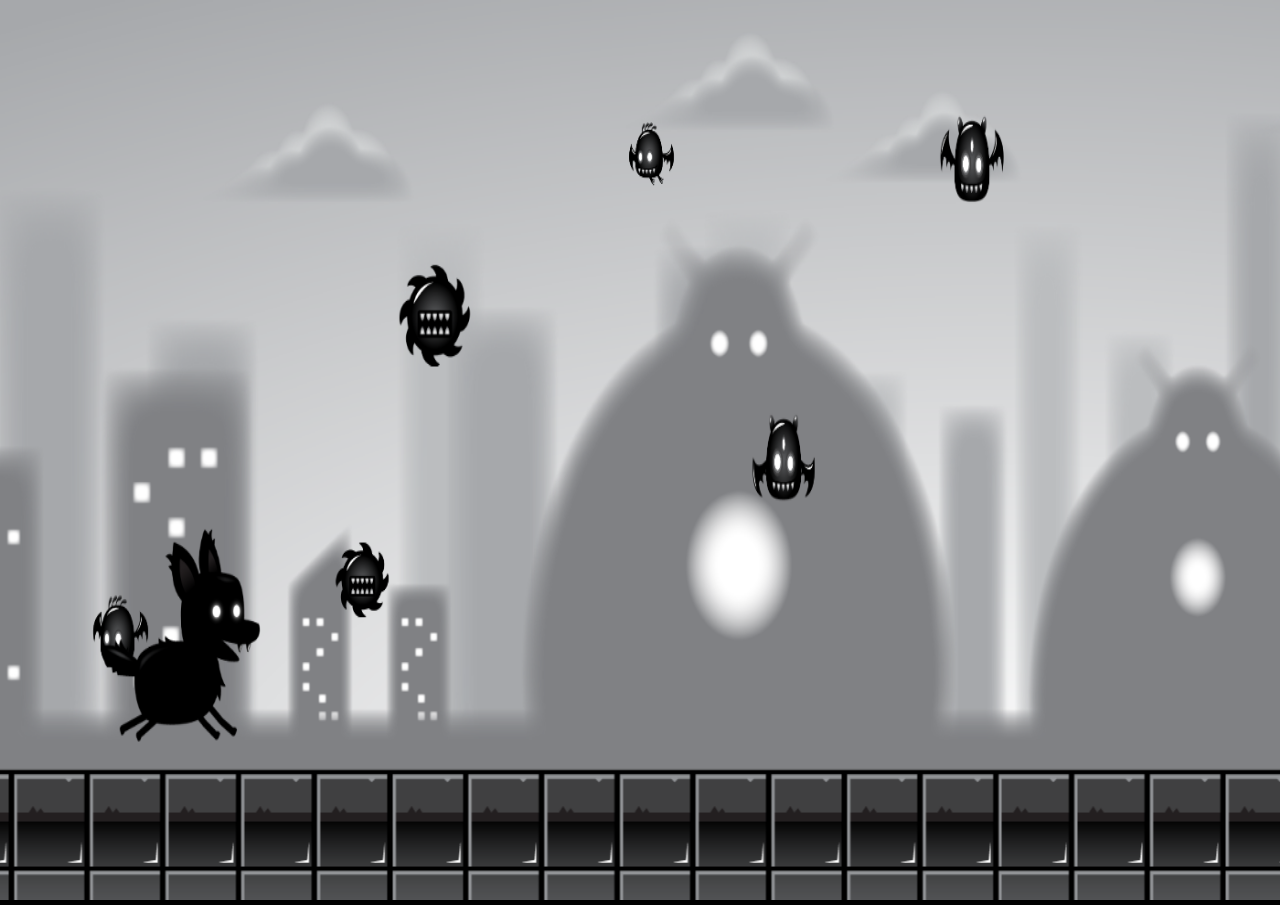
<file: index.html>
<!DOCTYPE html>
<html lang="en">
<head>
    <meta charset="UTF-8">
    <meta http-equiv="X-UA-Compatible" content="IE=edge">
    <meta name="viewport" content="width=device-width, initial-scale=1.0">
    <link rel="stylesheet" href="game css/background.css">
    <title>Dog game character,background and enemy</title>
</head>
<body id >
    <canvas id = "canva1"></canvas>
    <script src="game js/background+character+enemy.js"></script>
</body>
</html>
</file>
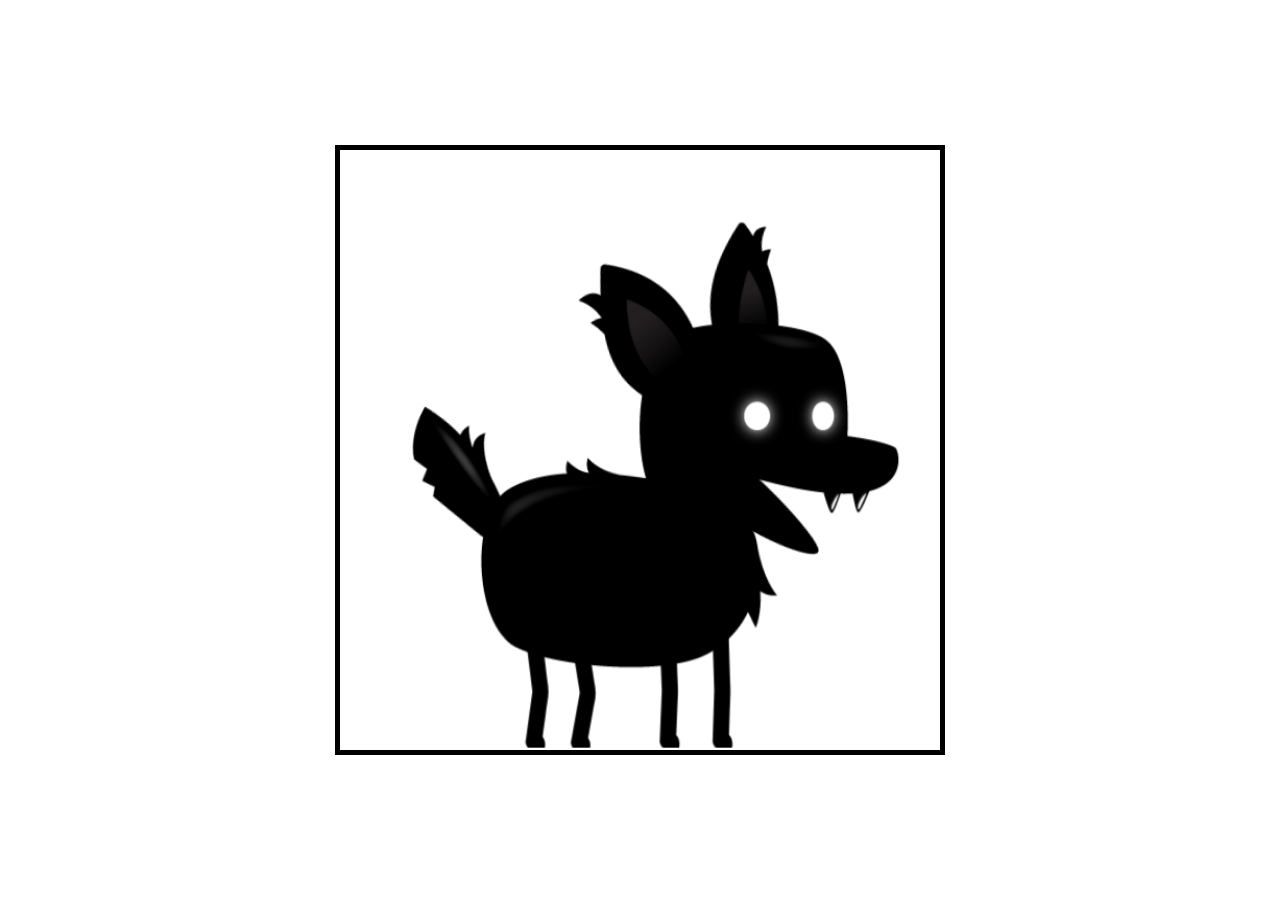
<file: animation.html>
<!DOCTYPE html>
<html lang="en">
<head>
    <meta charset="UTF-8">
    <meta http-equiv="X-UA-Compatible" content="IE=edge">
    <meta name="viewport" content="width=device-width, initial-scale=1.0">
    <link rel="stylesheet" href="game css/animation.css">
    <title>Dog game_character</title>
</head>
<body>
    <canvas id = "canva1"></canvas>
    <script src="game js/animation.js"></script>
</body>
</html>
</file>
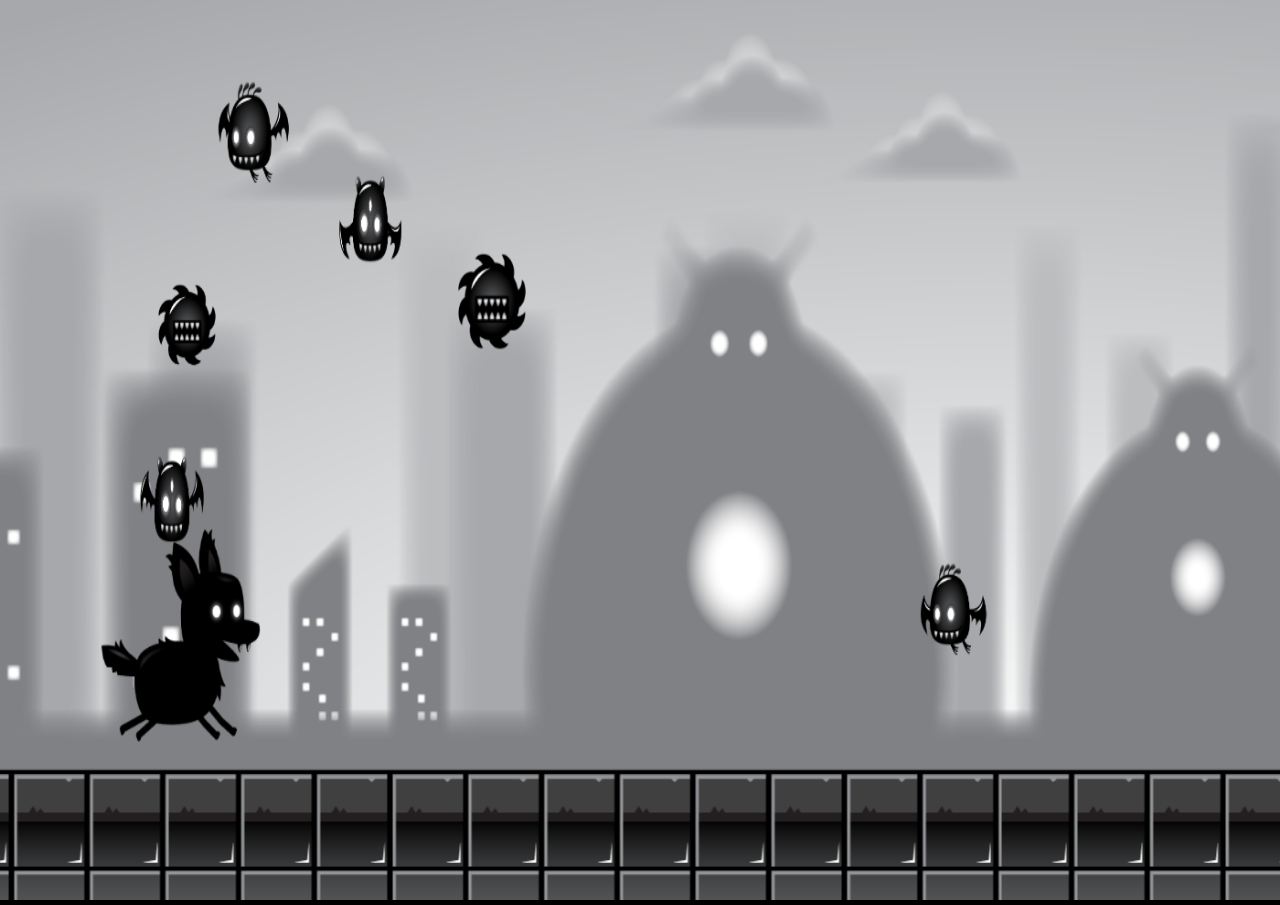
<file: background+character+enemy.html>
<!DOCTYPE html>
<html lang="en">
<head>
    <meta charset="UTF-8">
    <meta http-equiv="X-UA-Compatible" content="IE=edge">
    <meta name="viewport" content="width=device-width, initial-scale=1.0">
    <link rel="stylesheet" href="game css/background.css">
    <title>Dog game character,background and enemy</title>
</head>
<body id >
    <canvas id = "canva1"></canvas>
    <script src="game js/background+character+enemy.js"></script>
</body>
</html>
</file>
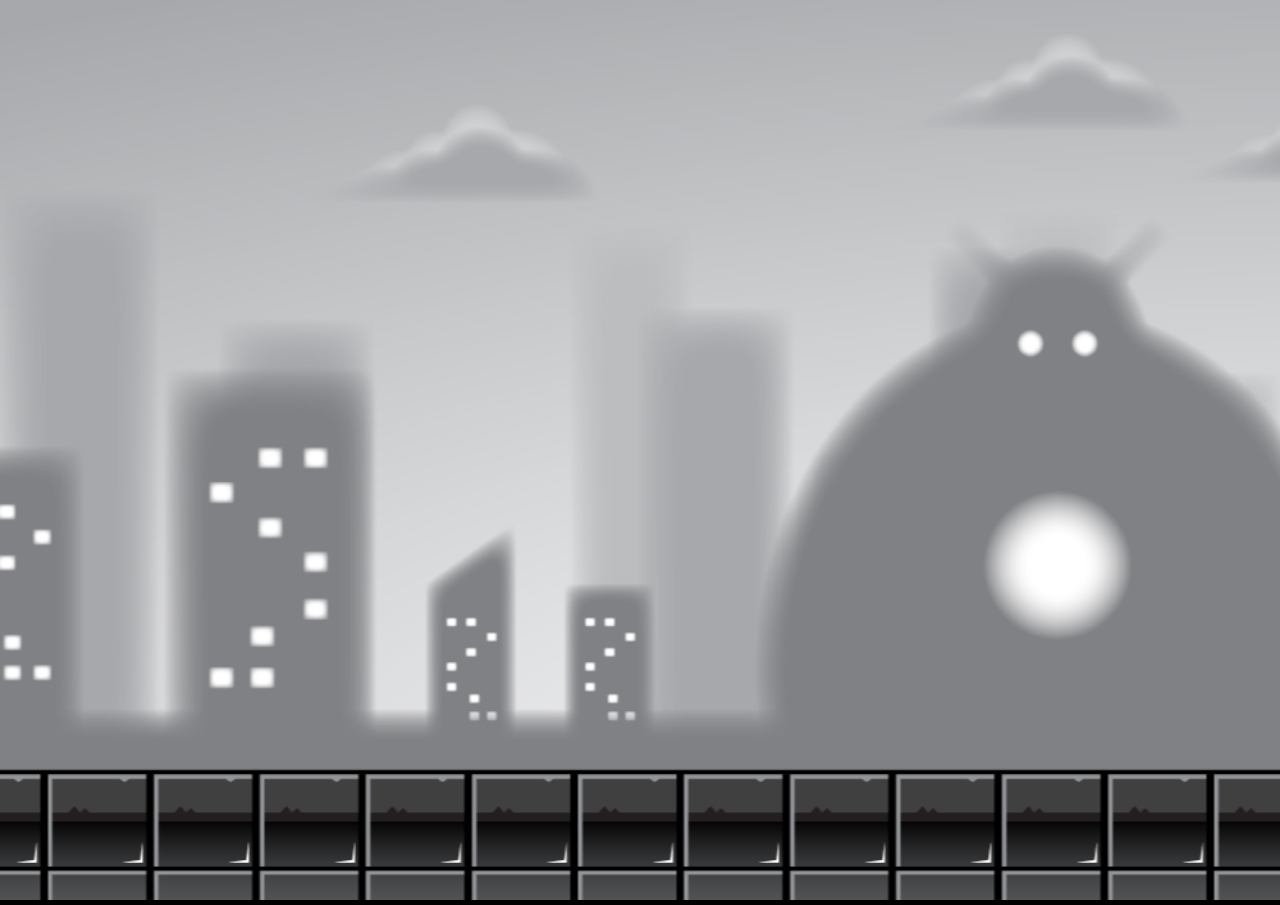
<file: background.html>
<!DOCTYPE html>
<html lang="en">
<head>
    <meta charset="UTF-8">
    <meta http-equiv="X-UA-Compatible" content="IE=edge">
    <meta name="viewport" content="width=device-width, initial-scale=1.0">
    <link rel="stylesheet" href="game css/background.css">
    <title>Dog game_background</title>
</head>
<body>
    <canvas id = "canva1"></canvas>
    <script src="game js/background.js"></script>
</body>
</html>
</file>
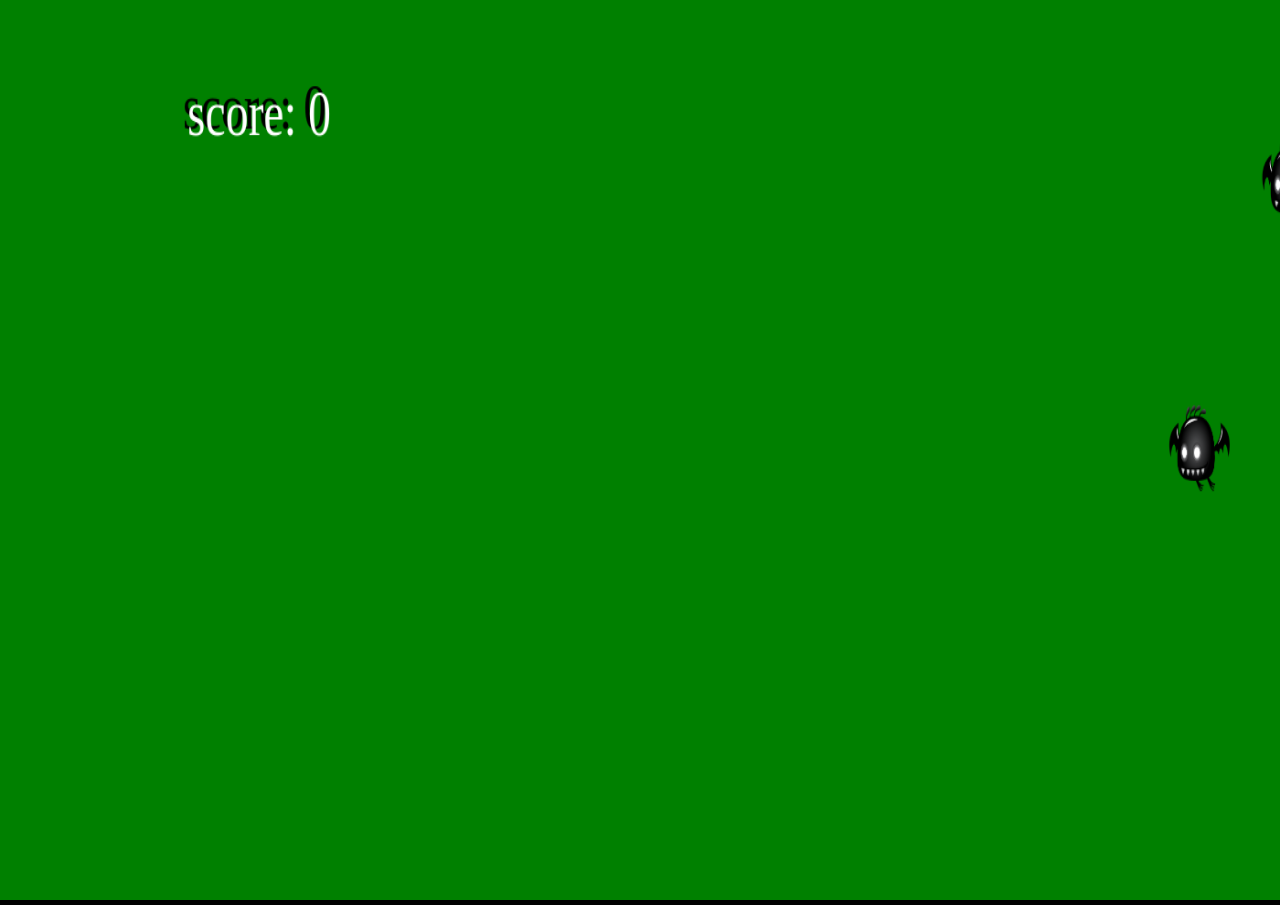
<file: colour_collision.html>
<!DOCTYPE html>
<html lang="en">
<head>
    <meta charset="UTF-8">
    <meta http-equiv="X-UA-Compatible" content="IE=edge">
    <meta name="viewport" content="width=device-width, initial-scale=1.0">
    <link rel="stylesheet" href="game css/background.css">
    <title>colour collision detectation</title>
</head>
<body>
    <canvas id ="collision"></canvas>
    <canvas id = "canva1"></canvas>
    <script src="game js\colour_collision.js"></script>
</body>
</html>
</file>
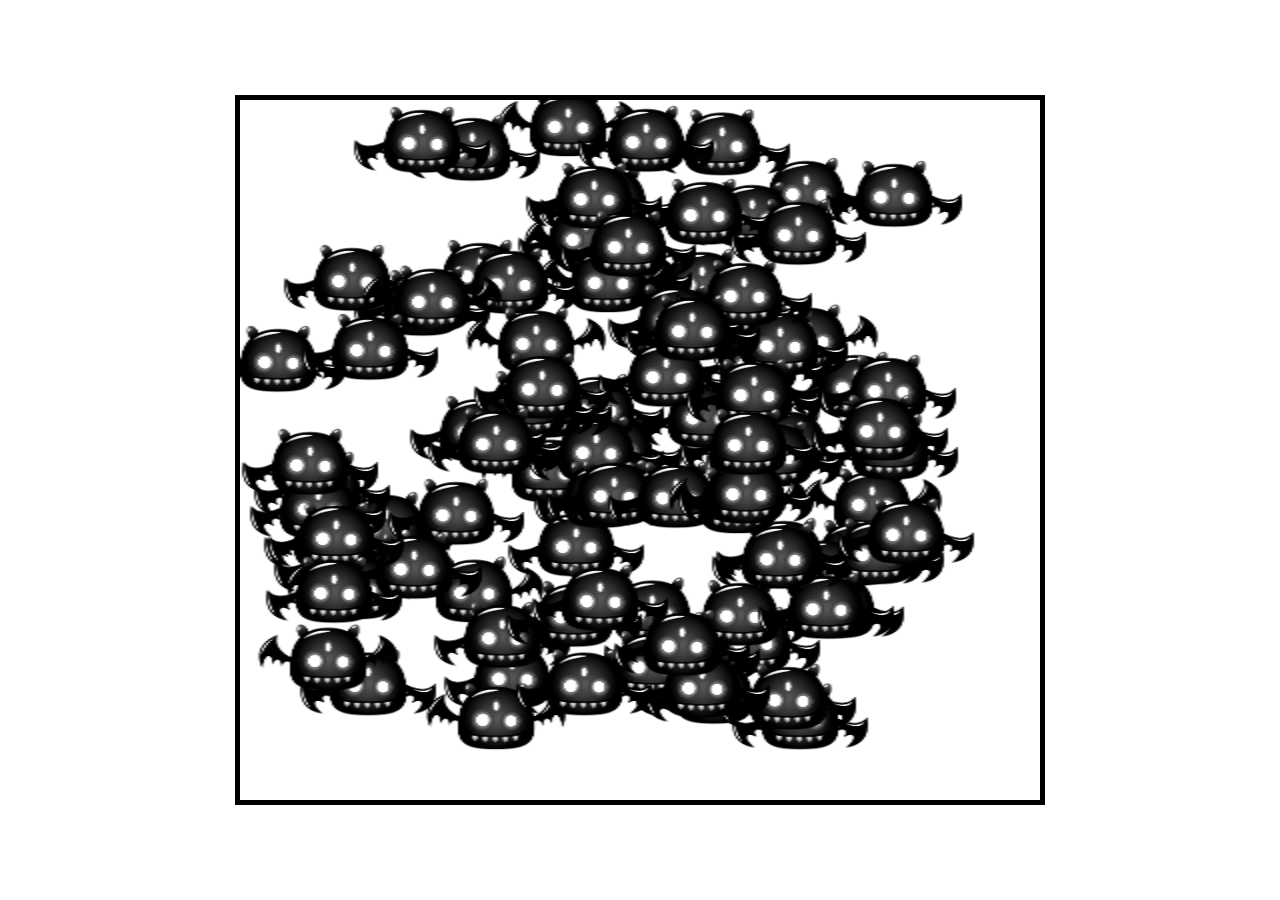
<file: enemy1.html>
<!DOCTYPE html>
<html lang="en">
<head>
    <meta charset="UTF-8">
    <meta http-equiv="X-UA-Compatible" content="IE=edge">
    <meta name="viewport" content="width=device-width, initial-scale=1.0">
    <link rel="stylesheet" href="game css/animation.css">
    <title>game enemy character</title>
</head>
<body>
    <canvas id = "canva2"></canvas>
    <script src="game js/enemy1.js"></script>
</body>
</html>
</file>
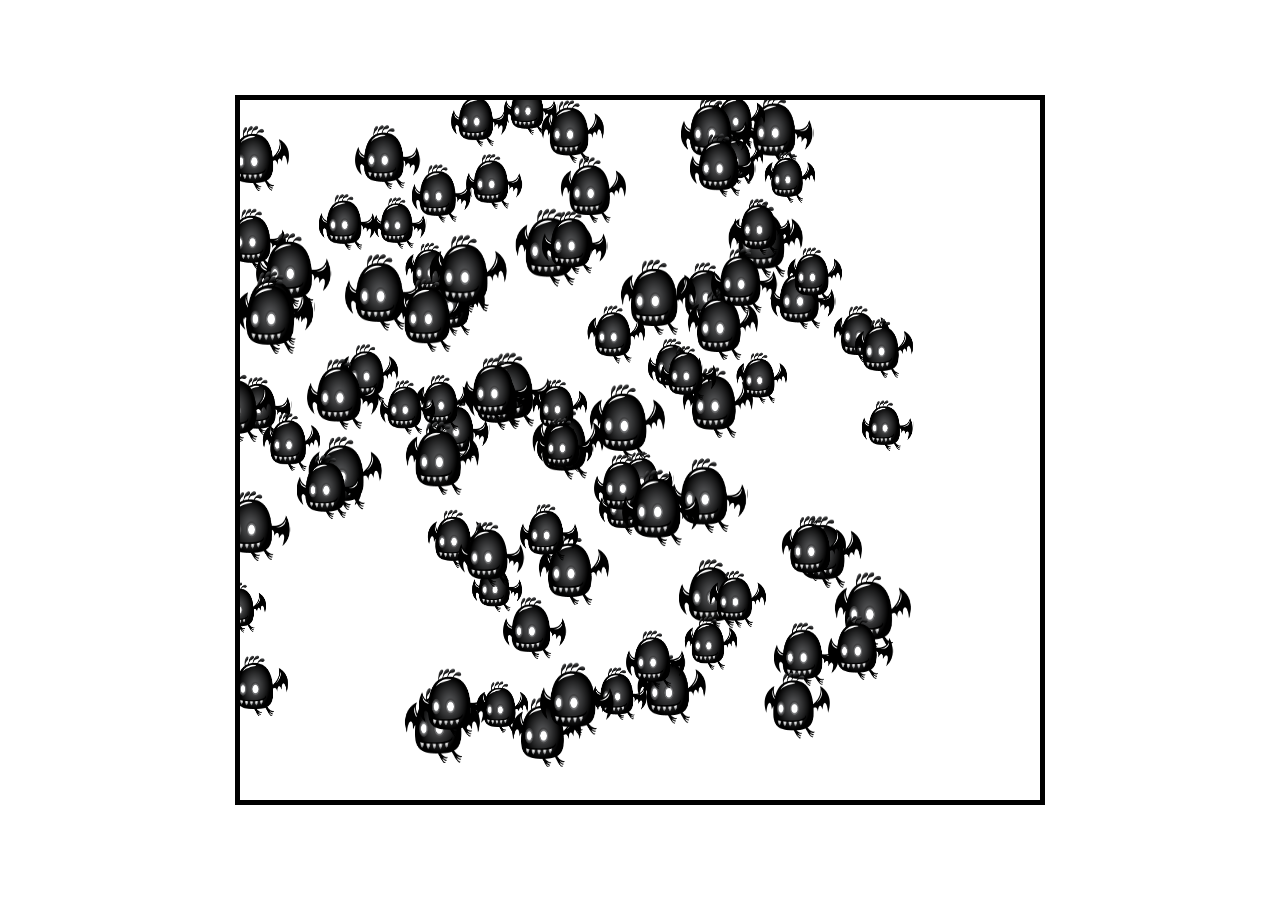
<file: enemy2.html>
<!DOCTYPE html>
<html lang="en">
<head>
    <meta charset="UTF-8">
    <meta http-equiv="X-UA-Compatible" content="IE=edge">
    <meta name="viewport" content="width=device-width, initial-scale=1.0">
    <link rel="stylesheet" href="game css/animation.css">
    <title>game enemy character</title>
</head>
<body>
    <canvas id = "canva2"></canvas>
    <script src="game js/enemy2.js"></script>
</body>
</html>
</file>
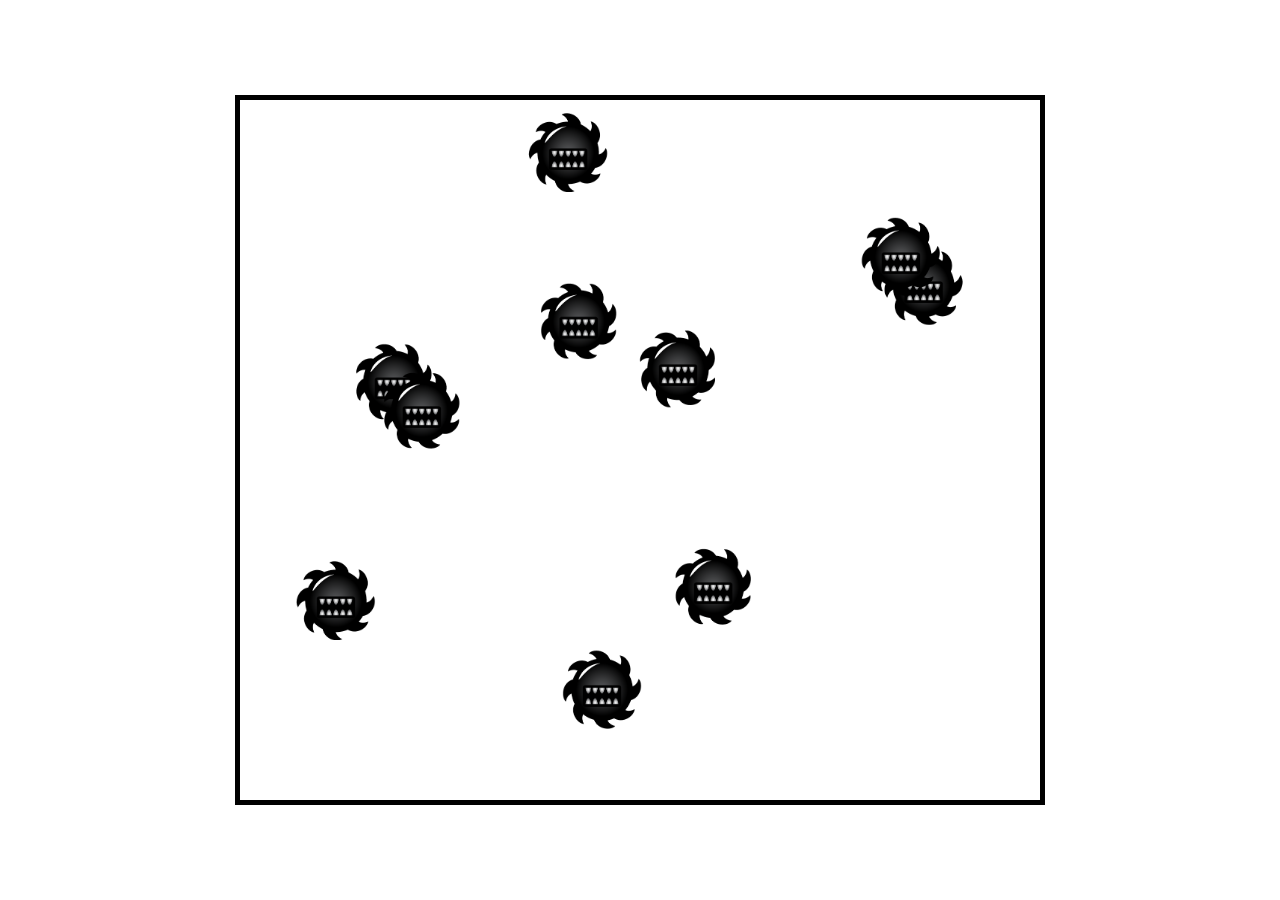
<file: enemy4.html>
<!DOCTYPE html>
<html lang="en">
<head>
    <meta charset="UTF-8">
    <meta http-equiv="X-UA-Compatible" content="IE=edge">
    <meta name="viewport" content="width=device-width, initial-scale=1.0">
    <link rel="stylesheet" href="game css/animation.css">
    <title>game enemy3 character</title>
</head>
<body>
    <canvas id = "canva2"></canvas>
    <script src="game js/enemy4.js"></script>
</body>
</html>
</file>
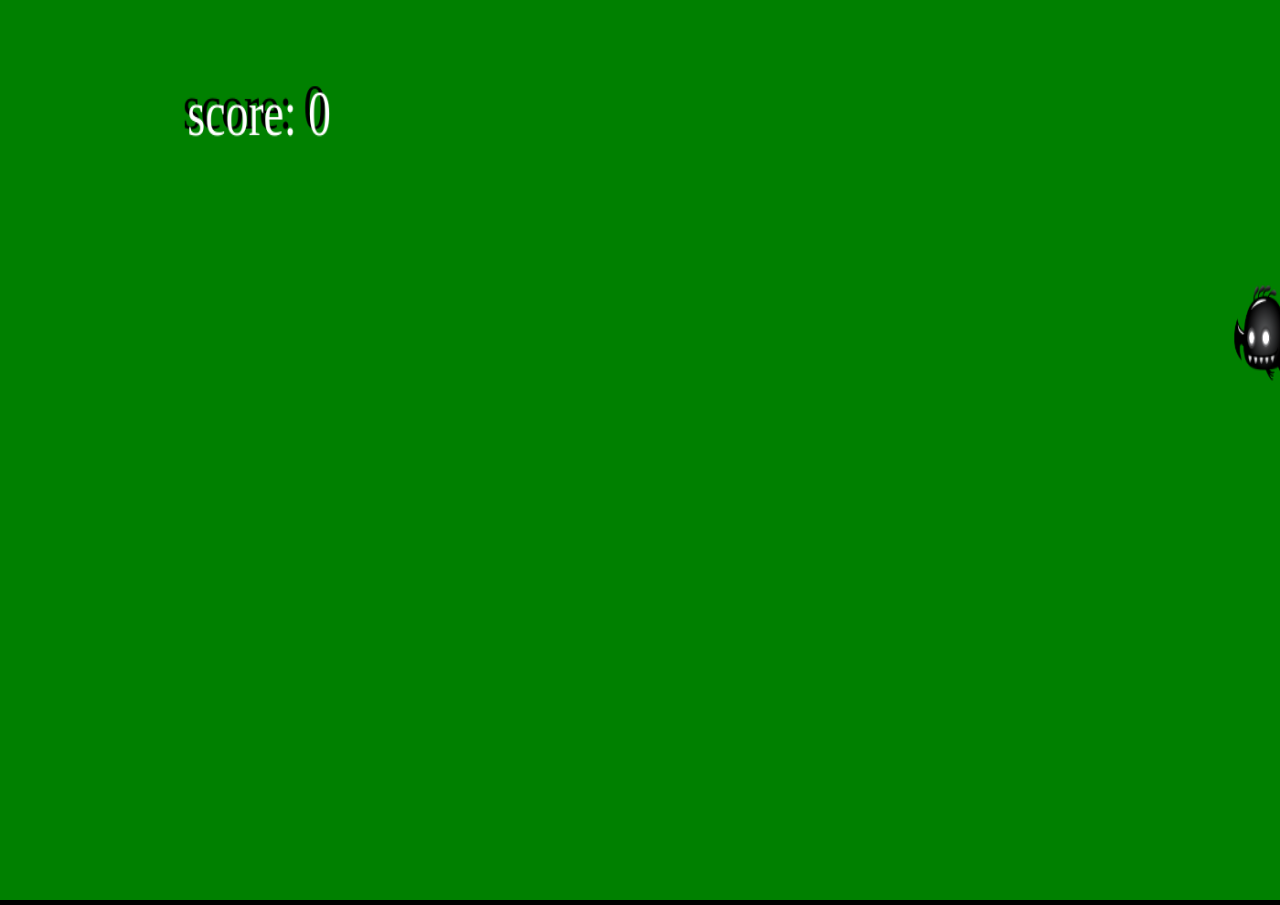
<file: explosion.html>
<!DOCTYPE html>
<html lang="en">
<head>
    <meta charset="UTF-8">
    <meta http-equiv="X-UA-Compatible" content="IE=edge">
    <meta name="viewport" content="width=device-width, initial-scale=1.0">
    <link rel="stylesheet" href="game css/background.css">
    <title>Dog game explosion and collision detectation</title>
</head>
<body>
    <canvas id = "canva1"></canvas>
    <script src="game js\explosion.js"></script>
</body>
</html>
</file>
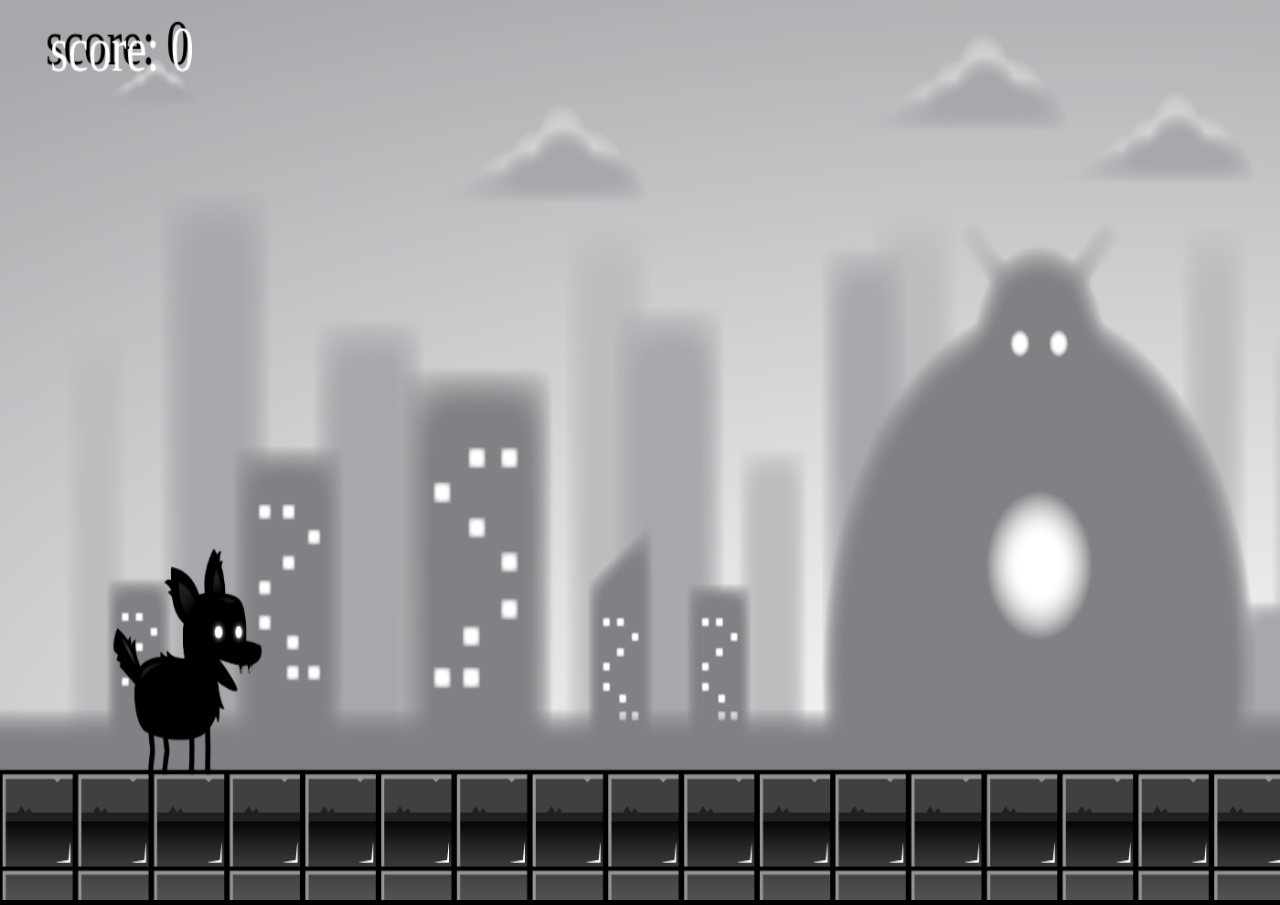
<file: movement_control.html>
<!DOCTYPE html>
<html lang="en">
<head>
    <meta charset="UTF-8">
    <meta http-equiv="X-UA-Compatible" content="IE=edge">
    <meta name="viewport" content="width=device-width, initial-scale=1.0">
    <link rel="stylesheet" href="game css/background.css">
    <title>character control</title>
</head>
<body>
    <canvas id = "canva1"></canvas>
    <script src="game js/character_control.js"></script>
</body>
</html>
</file>
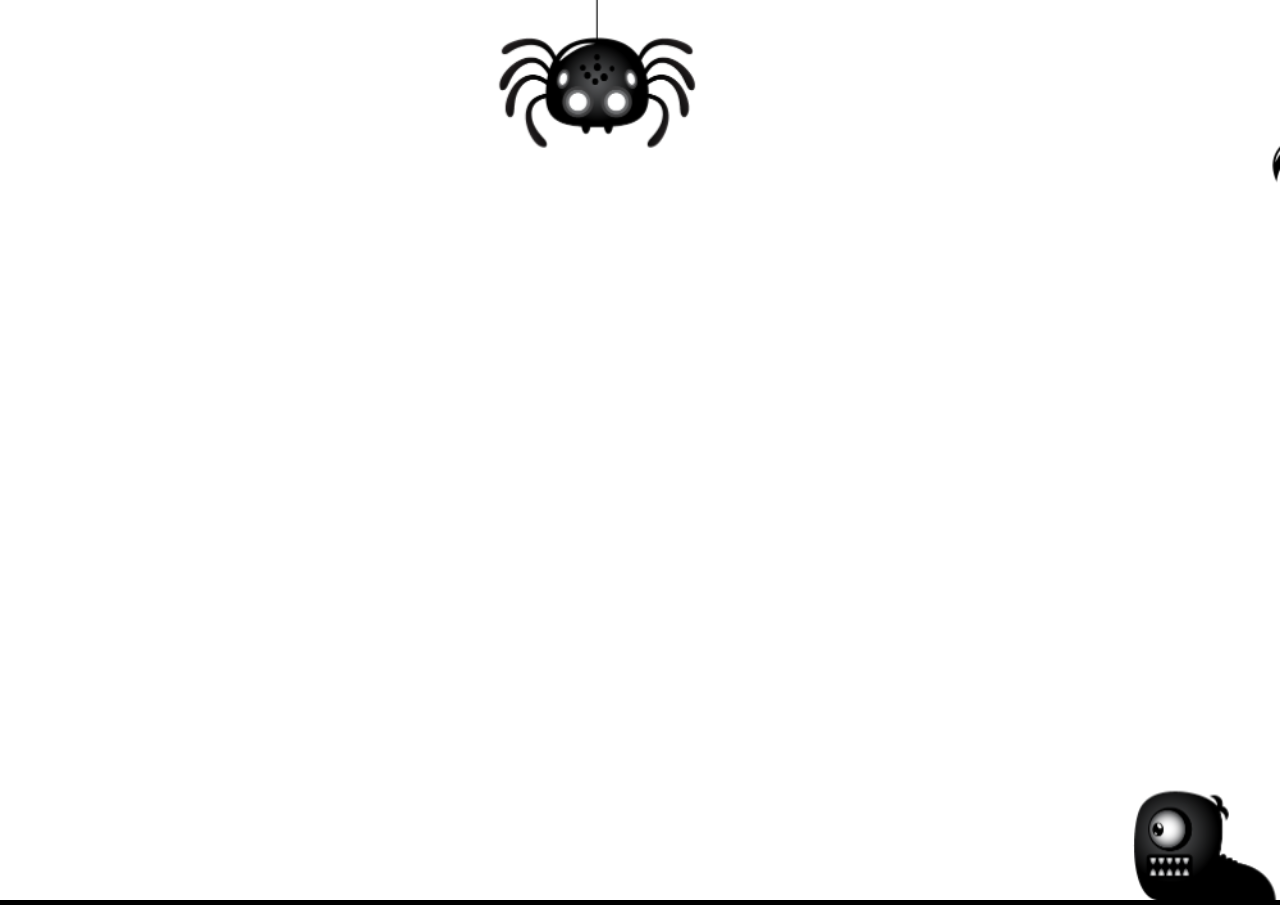
<file: multiple_enemy.html>
<!DOCTYPE html>
<html lang="en">
<head>
    <meta charset="UTF-8">
    <meta http-equiv="X-UA-Compatible" content="IE=edge">
    <meta name="viewport" content="width=device-width, initial-scale=1.0">
    <link rel="stylesheet" href="game css/background.css">
    <title>character control</title>
</head>
<body>
    <canvas id = "canva1"></canvas>
    <script src="game js/multiple_enemy.js"></script>
    <img id="ghost" src="game_images\enemy_ghost.png"><img id="spider" src="game_images\enemy_spider.png">
    <img id="Worm" src="game_images\enemy_worm.png"><img id="bat" src="game_images\enemy1.png">
    <img id="bird" src="game_images\enemy2.png"><img id="fluffy" src="game_images\enemy3.png">
</body>
</html>
</file>
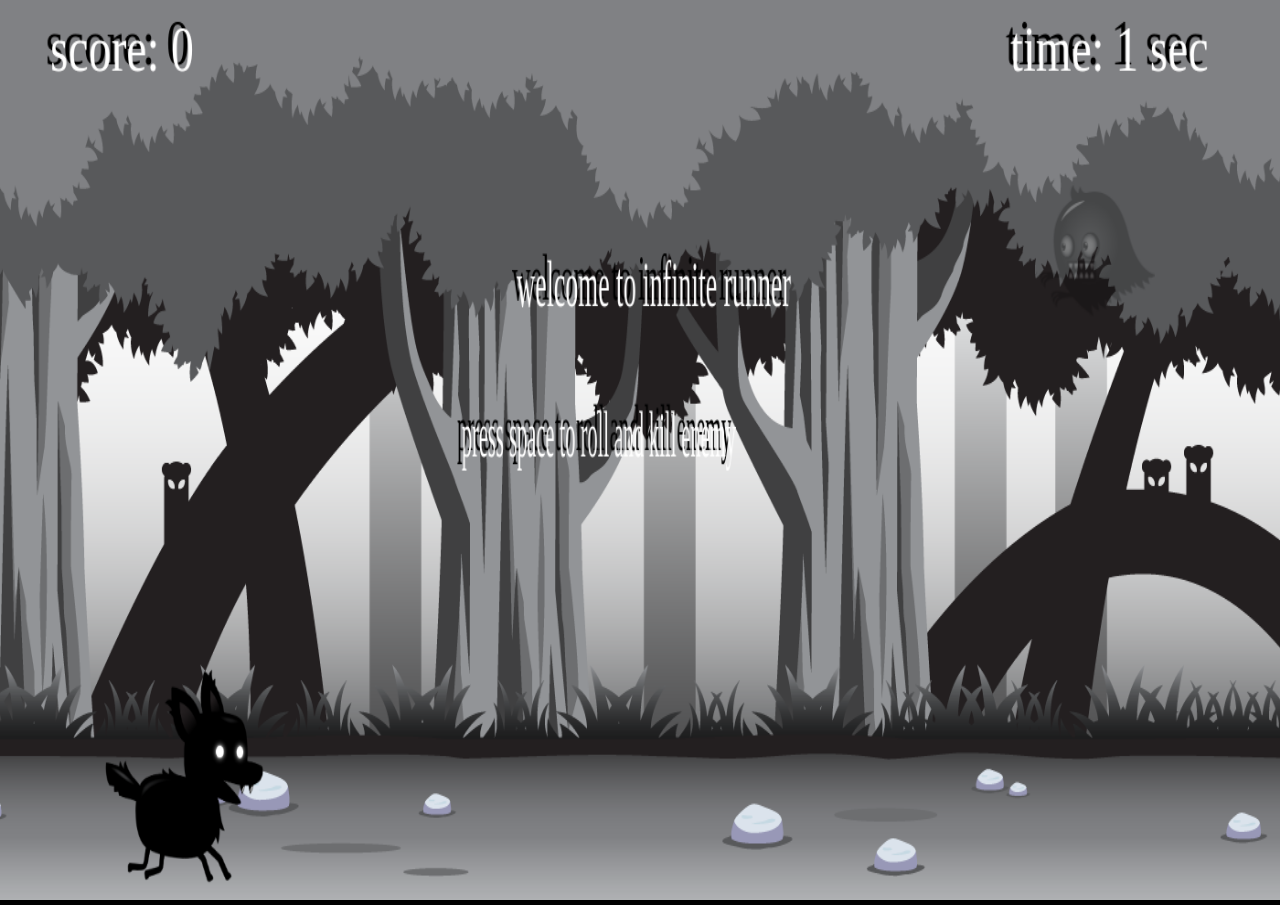
<file: shadowdog.html>
<!DOCTYPE html>
<html lang="en">
<head>
    <meta charset="UTF-8">
    <meta http-equiv="X-UA-Compatible" content="IE=edge">
    <meta name="viewport" content="width=device-width, initial-scale=1.0">
    <link rel="stylesheet" href="game css/background.css">
    <title>character control</title>
</head>
<body>
    <canvas id = "canva1"></canvas>
    <script src="game js/shadowdog.js"></script>
    <img id="ghost" src="game_images\enemy_ghost.png"><img id="spider" src="game_images\enemy_spider.png">
    <img id="Worm" src="game_images\enemy_worm.png"><img id="background" src="game_images\background_single.png">
    <img id="Explosion" src="game_images\boom.png"><img id="Dog" src="game_images\shadow_dog.png">

</body>
</html>
</file>
<file: game css/background.css>
#canva1
{
    border: 5px solid black;
    position: absolute;
    top: 50%;
    left: 50%;
    transform: translate(-50%,-50%);
    width: 100%;
    height: 100%;
}
#collision
{
    position: absolute;
    top: 50%;
    left: 50%;
    transform: translate(-50%,-50%);
    width: 1400px;
    height: 700px;
}
img{
    display: none;
}
</file>
<file: game css/animation.css>
#canva1
{
    border: 5px solid black;
    position: absolute;
    top: 50%;
    left: 50%;
    transform: translate(-50%,-50%);
    width: 600px;
    height: 600px;
}
#canva2{
    border: 5px solid black;
    position: absolute;
    top: 50%;
    left: 50%;
    transform: translate(-50%,-50%);
    width: 800px;
    height: 700px;
}
#canva3{
    border: 5px solid black;
    position: absolute;
    top: 50%;
    left: 50%;
    transform: translate(-50%,-50%);
    width: 500px;
    height: 700px;
}
</file>
